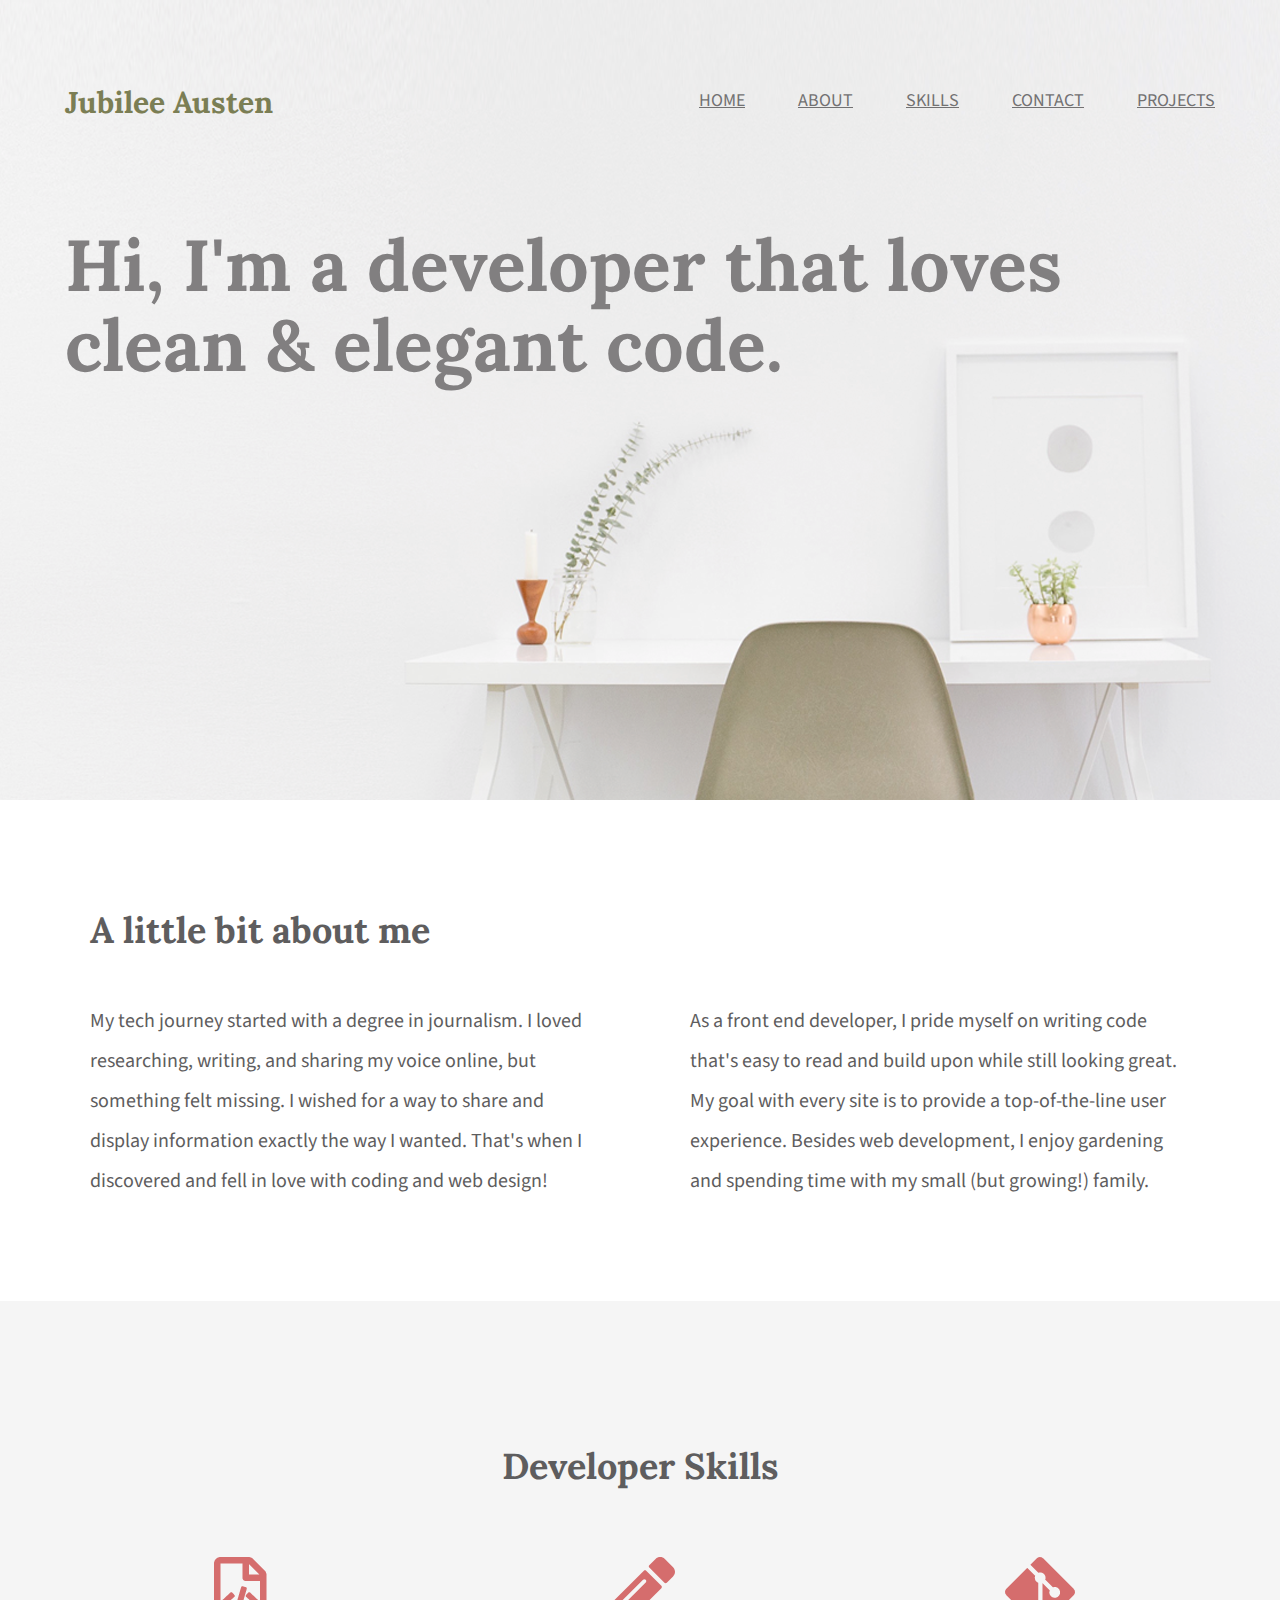
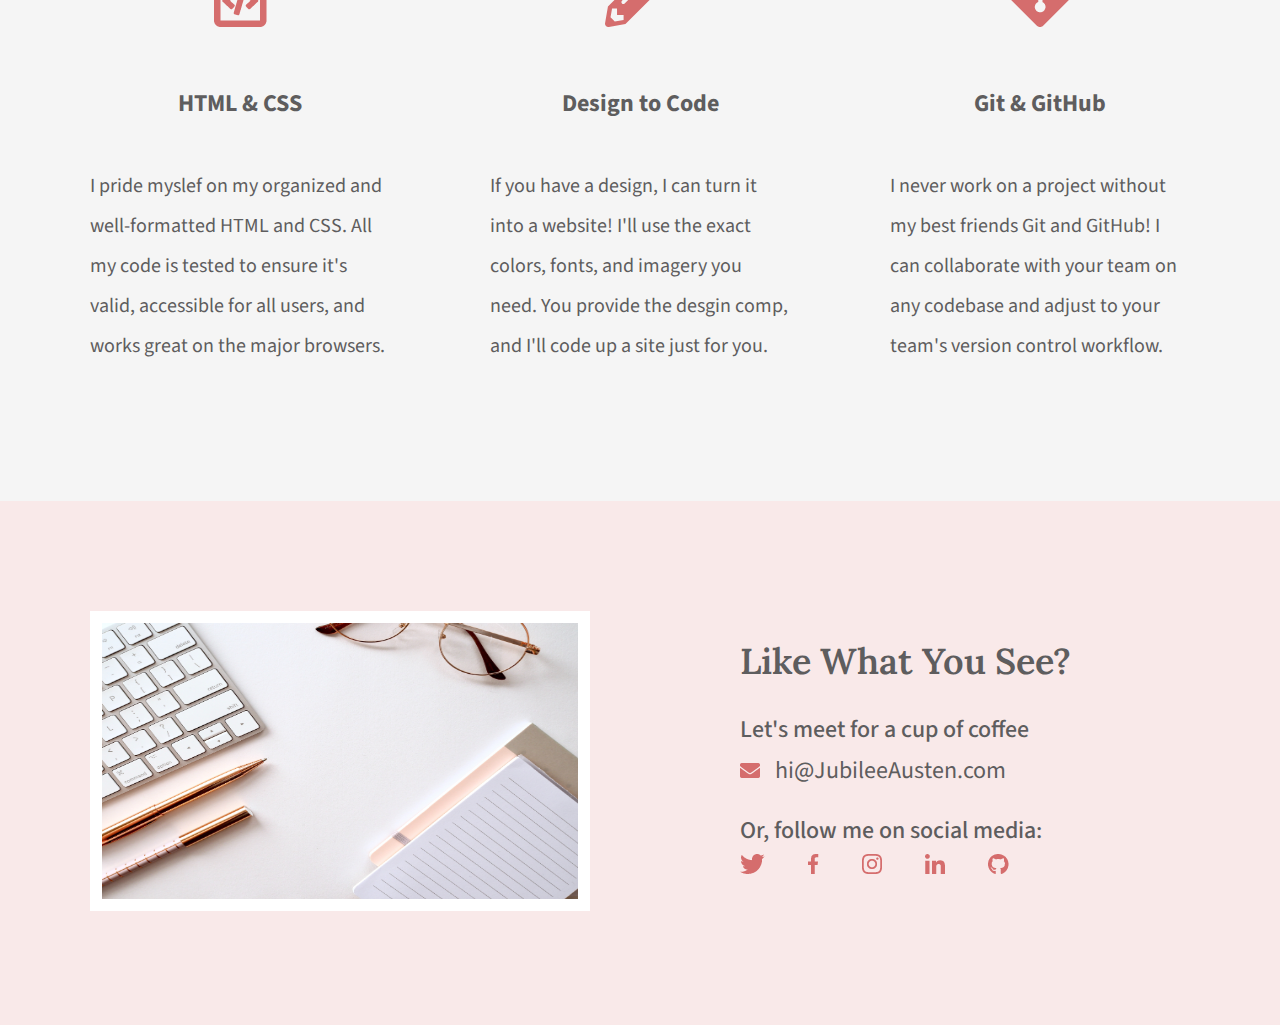
<file: index.html>
<!DOCTYPE html>
<html lang="en">

<head>
    <meta charset="UTF-8">
    <title>Jubilee Austen | Portfolio</title>
    <link rel="stylesheet" href="css/normalize.css">
    <link rel="stylesheet" href="css/main.css">
    <link rel="preconnect" href="https://fonts.googleapis.com">
    <link rel="preconnect" href="https://fonts.gstatic.com" crossorigin>
    <link
        href="https://fonts.googleapis.com/css2?family=Lora:wght@400;600;700&family=Source+Sans+3:wght@400;700&display=swap"
        rel="stylesheet">
</head>

<body>
    <header class="homepage-hero">
        <div class="content-wrapper">
            <h1>Jubilee Austen</h1>
            <nav>
                <ul>
                    <li><a href="#">Home</a></li>
                    <li><a href="#about">About</a></li>
                    <li><a href="#skills">Skills</a></li>
                    <li><a href="#contact">Contact</a></li>
                    <li><a href="projects/index.html">Projects</a></li>
                </ul>
            </nav>
            <h2>Hi, I'm a developer that loves clean & elegant code.</h2>
        </div>
    </header>
    <main>
        <section id="about">
            <div class="content-wrapper">
                <h2>A little bit about me</h2>
                <p>My tech journey started with a degree in journalism. I loved researching,
                    writing, and sharing my voice online, but something felt missing. I wished
                    for a way to share and display information exactly the way I wanted. That's
                    when I discovered and fell in love with coding and web design!</p>

                <p>As a front end developer, I pride myself on writing code that's easy to read
                    and build upon while still looking great. My goal with every site is to provide
                    a top-of-the-line user experience. Besides web development, I enjoy
                    gardening and spending time with my small (but growing!) family.</p>
            </div>
        </section>

        <section id="skills">
            <div class="content-wrapper">
                <h2>Developer Skills</h2>
                <div class="skill-list">
                    <img src="img/html-icon.png" alt="html icon">
                    <h3>HTML & CSS</h3>
                    <p>I pride myslef on my organized and well-formatted HTML and CSS. All my code is tested to ensure
                        it's valid, accessible for all users, and works great on the major browsers.</p>
                </div>
                <div class="skill-list">
                    <img src="img/pencil-icon.png" alt="pencil icon">
                    <h3>Design to Code</h3>
                    <p>If you have a design, I can turn it into a website! I'll use the exact colors, fonts, and imagery
                        you need. You provide the desgin comp, and I'll code up a site just for you.</p>
                </div>
                <div class="skill-list">
                    <img src="img/git-icon.png" alt="git icon">
                    <h3>Git & GitHub</h3>
                    <p>I never work on a project without my best friends Git and GitHub! I can collaborate with your
                        team on any codebase and adjust to your team's version control workflow.</p>
                </div>
            </div>
        </section>

    </main>
    <footer id="contact">
        <div class="content-wrapper">
            <div class="contact-img">
                <img id="contact-img" src="img/jess-bailey-q10VITrVYUM-unsplash.jpg"
                    alt="computer, pens, paper, and glasses">
            </div>
            <div class="contact-info">
                <h2>Like What You See?</h2>
                <h3>Let's meet for a cup of coffee</h3>
                <a id="email-header" href="mailto:hi@JubileeAusten.com"><img id="envelope-icon" src="img/envelope.png"
                        alt="envelope icon">hi@JubileeAusten.com
                </a>
                <h3>Or, follow me on social media: </h3>
                <ul>
                    <li>
                        <a href="https://twitter.com" target="_blank"><img src="img/twitter.png" alt="twitter icon">
                        </a>
                    </li>
                    <li>
                        <a href="https://facebook.com" target="_blank"><img src="img/facebook.png"
                                alt="facebook icon"></a>
                    </li>
                    <li>
                        <a href="https://instagram.com" target="_blank"><img src="img/instagram.png"
                                alt="instagram icon"></a>
                    </li>
                    <li>
                        <a href="https://linkedin.com" target="_blank"><img src="img/linkedin.png"
                                alt="linkedin icon"></a>
                    </li>
                    <li>
                        <a href="https://github.com" target="_blank"><img src="img/github.png" alt="github icon"></a>
                    </li>
                </ul>
            </div>
        </div>
    </footer>
</body>

</html>
</file>
<file: css/main.css>
/****** Global Styles ******/
    body {
        font-family: 'Source Sans 3', sans-serif;
        color: #5E5D5E;
}

    .content-wrapper{
        width: 1200px;
        margin: 0 auto;
        overflow: auto;
}


/****** Header Styles ******/
.homepage-hero{
    background: url('../img/full-background.png') no-repeat #F9EFEF;
    background-size: cover;
    background-position: center; 
    height: 800px;
}

header h1 {
    float: left;
    width: 300px;
    color: #7B7E54;
    font-size: 30px;
    font-family: 'Lora', serif;
    padding: 65px 0 65px 25px;
}

nav {
    width: 800px;
    float: right;
    text-align: right;
    padding: 75px 25px 75px 0;
}

nav ul li {
    display: inline-block;
}

nav ul li a {
    text-transform: uppercase;
    font-size: 18px;
    color: #727172;
    padding-left: 50px;
}

header h2{
    width: 1000px;
    clear: both;
    font-family: 'Lora', serif;
    font-size: 72px;
    line-height: 80px;
    color: #817F80;
    padding: 20px 0 20px 25px;
}


/****** About Styles ******/
#about .content-wrapper{
    padding: 80px 0;
}

#about h2{
    font-size: 36px;
    font-family: 'Lora', serif;
    padding-left: 50px;

}

#about p{
    float: left;
    padding: 0 50px; 
    font-size: 20px;
    line-height: 40px;
    width: 500px;
}


/****** Skill Styles ******/
#skills{
    background-color: #f5f5f5;
    text-align: center;
}

#skills .content-wrapper{
    padding: 115px 0;
}

#skills .skill-list{
    float: left;
    padding: 0 50px;
    width: 300px;
}

#skills h2{
    font-size: 36px;
    font-family: 'Lora', serif;
    padding-bottom: 40px;
}

#skills h3{
    font-size: 24px;
    line-height: 36px;
    padding: 30px 0 20px 0;
}

#skills p{
    font-size: 20px;
    line-height: 40px;
    text-align: left;
}


/****** Contact Styles ******/
#contact{
    background-color: #F9E9E9;
}

#contact .content-wrapper{
    padding: 110px 0;
}

#contact .contact-img{
    float: left;
    width: 600px;
}

#contact #contact-img{
    width: 500px;
    height: 300px;
    margin: 0 50px;
    border: 12px solid white;
    box-sizing: border-box;
}

#contact .contact-info{
    float: left;
    width: 600px;
    padding-left: 100px;
    box-sizing: border-box;
}

#contact h2{
    font-size: 36px;
    font-family: 'Lora', serif;
    margin: 30px 0;
    font-weight: 600;
}

#contact h3{
    font-size: 24px;
    line-height: 36px;
    margin-bottom: 5px;
    font-weight: 500;
}

#contact #email-header{
    font-size: 24px;
    line-height: 36px;
    margin-bottom: 20px;
    text-decoration: none;
    color: #5E5D5E;
}

#contact #envelope-icon{
    margin-right: 15px;
}

#contact ul{
    margin-top: 0;
    padding-left: 0;
}

#contact ul li{
    display: inline-block;
}

#contact ul img{
    padding-right: 40px;
}

/****** Projects Page Styles ******/

/****** Projects Page Header Styles ******/
.project-hero{
    background-color: #F9EFEF;
}

/****** Projects Page Projects Styles ******/
#projects{
    background-color: #f5f5f5;
    text-align: center;
}

#projects .content-wrapper{
    padding: 115px 0;
}

#projects .project-list{
    float: left;
    padding: 0 50px;
    width: 300px;
}

#projects h2{
    font-size: 36px;
    font-family: 'Lora', serif;
    padding-bottom: 40px;
}

.project-list img{
    width: 300px;
}

#projects h3{
    font-size: 24px;
    line-height: 36px;
    padding: 30px 0 20px 0;
}

#projects p{
    font-size: 20px;
    line-height: 40px;
    text-align: left;
}
</file>
